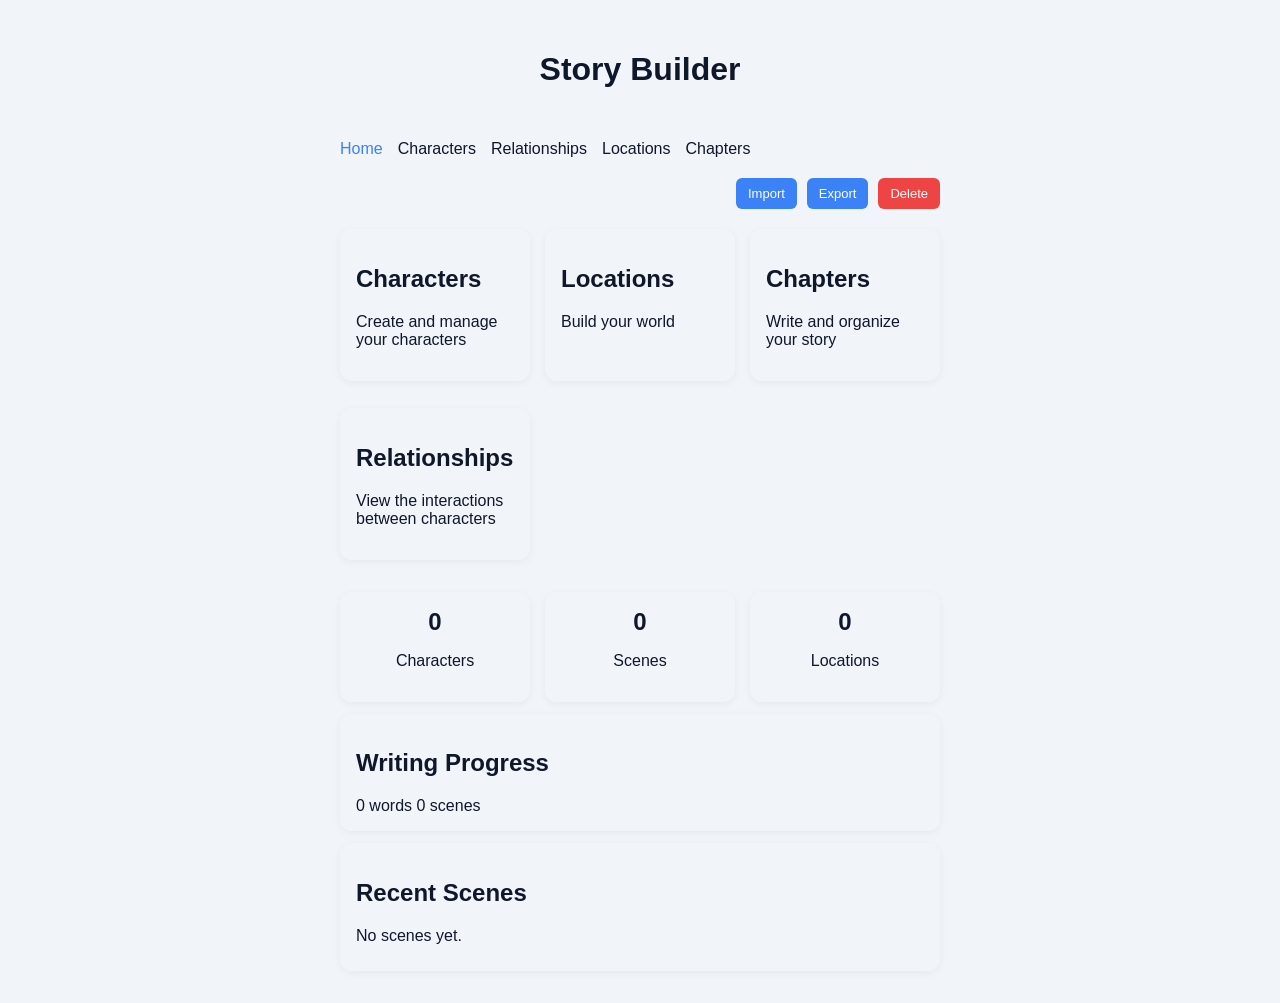
<file: lib/index.html>
<!DOCTYPE html>
<html lang="en">
<head>
  <meta charset="UTF-8" />
  <title>Story Builder</title>
  <link rel="stylesheet" href="styles/style.css" />
</head>
<body>
  <div class="app">
    <!-- Header -->
    <header class="top-bar">
      <h1>Story Builder</h1>
    </header>

    <!-- Navigation Bar -->
    <nav class="main-nav">
      <a href="index.html" class="active">Home</a>
      <a href="characters.html">Characters</a>
      <a href="relationships.html">Relationships</a>
      <a href="locations.html">Locations</a>
      <a href="chapters.html">Chapters</a>
    </nav>

    <!-- Tool Bar -->
    <div class="toolbar">
      <label for="import-file" class="btn">Import</label>
      <input type="file" id="import-file" />
      <button id="export-data">Export</button>
      <button class="danger" id="delete-data">Delete</button>
    </div>

    <!-- Dashboard -->
    <main>

      <!-- Navigation Cards -->
      <section class="dashboard-grid">

        <a href="characters.html" class="card nav-card">
          <h2>Characters</h2>
          <p>Create and manage your characters</p>
        </a>

        <a href="locations.html" class="card nav-card">
          <h2>Locations</h2>
          <p>Build your world</p>
        </a>

        <a href="chapters.html" class="card nav-card">
          <h2>Chapters</h2>
          <p>Write and organize your story</p>
        </a>

        <a href="relationships.html" class="card nav-card">
          <h2>Relationships</h2>
          <p>View the interactions between characters</p>
        </a>

      </section>

      <!-- Stats -->
      <section class="stats">
        <div class="card stat-card">
          <h3 id="char-count">0</h3>
          <p>Characters</p>
        </div>

        <div class="card stat-card">
          <h3 id="scene-count">0</h3>
          <p>Scenes</p>
        </div>

        <div class="card stat-card">
          <h3 id="location-count">0</h3>
          <p>Locations</p>
        </div>
      </section>

      <!-- Writing Progress -->
      <section class="card progress-card">
        <h2>Writing Progress</h2>

        <div class="progress-info">
          <span id="word-count">0 words</span>
          <span id="scene-total">0 scenes</span>
        </div>

        <div class="progress-bar">
          <div id="progress-fill"></div>
        </div>
      </section>

      <!-- Recent Scenes -->
      <section class="card">
        <h2>Recent Scenes</h2>
        <ul id="recent-scenes"></ul>
      </section>
    </main>
  </div>

  <script type="module" src="scripts/home.js"></script>
</body>
</html>
</file>
<file: lib/styles/style.css>
/* BASE */
@import "base/layout.css";
@import "base/utilities.css";

/* THEME */
@import "themes/variables.css";

/* COMPONENTS */
@import "components/avatar.css";
@import "components/buttons.css";
@import "components/cards.css";
@import "components/graph.css";
@import "components/inputs.css";
@import "components/links.css";
@import "components/navigation.css";
@import "components/toolbar.css";

/* PAGES */
@import "pages/dashboard.css";
@import "pages/editor.css";
</file>
